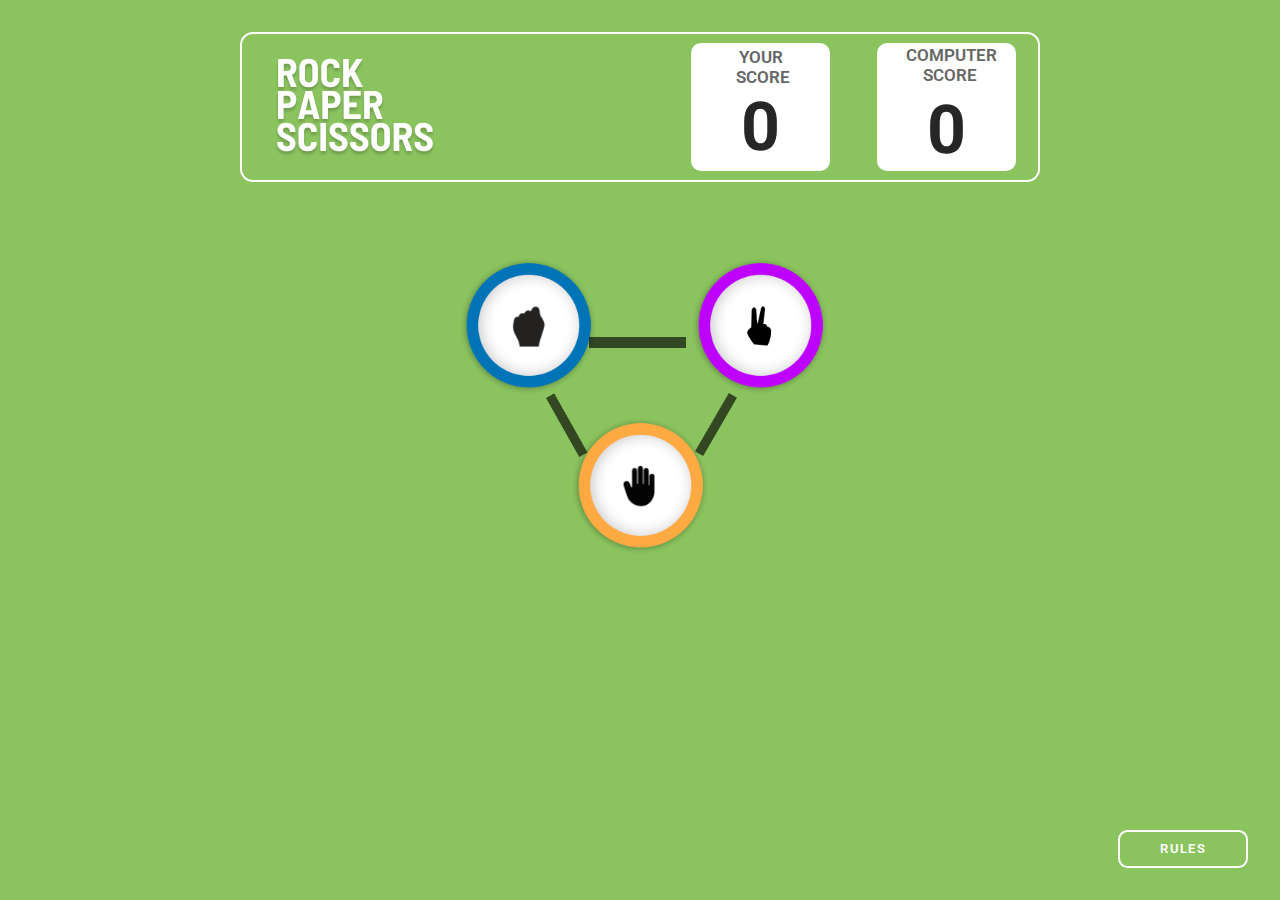
<file: index.html>
<!DOCTYPE html>
<html lang="en">
<head>
    <meta charset="UTF-8">
    <meta http-equiv="X-UA-Compatible" content="IE=edge">
    <meta name="viewport" content="width=device-width, initial-scale=1.0">
    <link href="/styles.css" rel="stylesheet" /> 
    <title>game-01</title>
</head>
<body>

    <div class="container">
        <header class="header">
            <img src="./images/logo.svg" alt="logo" class="logo" />
            <div class="score">
            <div class="score-title">
                <p style="padding-left: 9px;">YOUR</p>
                <p style="padding-left: 06px;">SCORE</p>
            </div>
            <div class="score-number">0</div>
            </div> 

            <div class="com-score">
                <div class="com-title">
                    <p style="padding-left: 10px;">COMPUTER</p>
                    <p style="padding-left: 27px;">SCORE</p>
                </div>
                <div class="com-score-number">0</div>
            </div>

        </header>

    </div>
    
    <section class="game">
        <button class="choice-btn" data-choice="rock">
            <div class="choice stone">
                <img src="./images/Group 4.png" alt="rock">
            </div>
        </button>

        <button class="choice-btn" data-choice="scissors">
            <div class="choice scissors">
                <img src="./images/Group 2.png" alt="scissors">
            </div>
        </button>
    
        <button class="choice-btn" data-choice="paper">
            <div class="choice paper">
                <img src="./images/Group 3.png" alt="paper">
            </div>
        </button>

       <section class="results hidden">
        <h2 class="results_heading you-picked-heading">YOU PICKED</h2>
        <h2 class="results_heading pc-picked-heading">PC PICKED</h2>
        <div class="results_result"></div>
       
            <h3 class="results_text"></h3>
            <h3 class="ag-pc">AGAINST PC</h3>
            <button class="play-again">PLAY AGAIN</button>
            <div class="results_winner hidden">
        </div>
        <div class="results_result"></div>
       </section>
        
        
        
        <div class="line1">
            <img src="./images/Line 1.png" alt="Horizontal line" style="width: 97px; height: auto;">
        </div>

        <div class="line2">
            <img src="./images/Line 2.png" alt="vertical-left-line" style="width: 42px; height: auto;">
        </div>

        <div class="line3">
            <img src="./images/Line 3.png" alt="vertical-right-line" style="width: 42px; height: auto;">
        </div>
        
    </section>

    <button class="rules-btn" tabindex="1">RULES</button>
        <div class="rule-model">
            <button class="close-btn"></button>
            <img src="./images/Game-rule.png" alt="rule-image">
        </div>


        <div class="next-btn">
        <a href="./next.html"><button tabindex="1">Next</button></a>
        </div>

        
    

    
    

    
       
    <script src="app.js"></script>
</body>
</html>
</file>
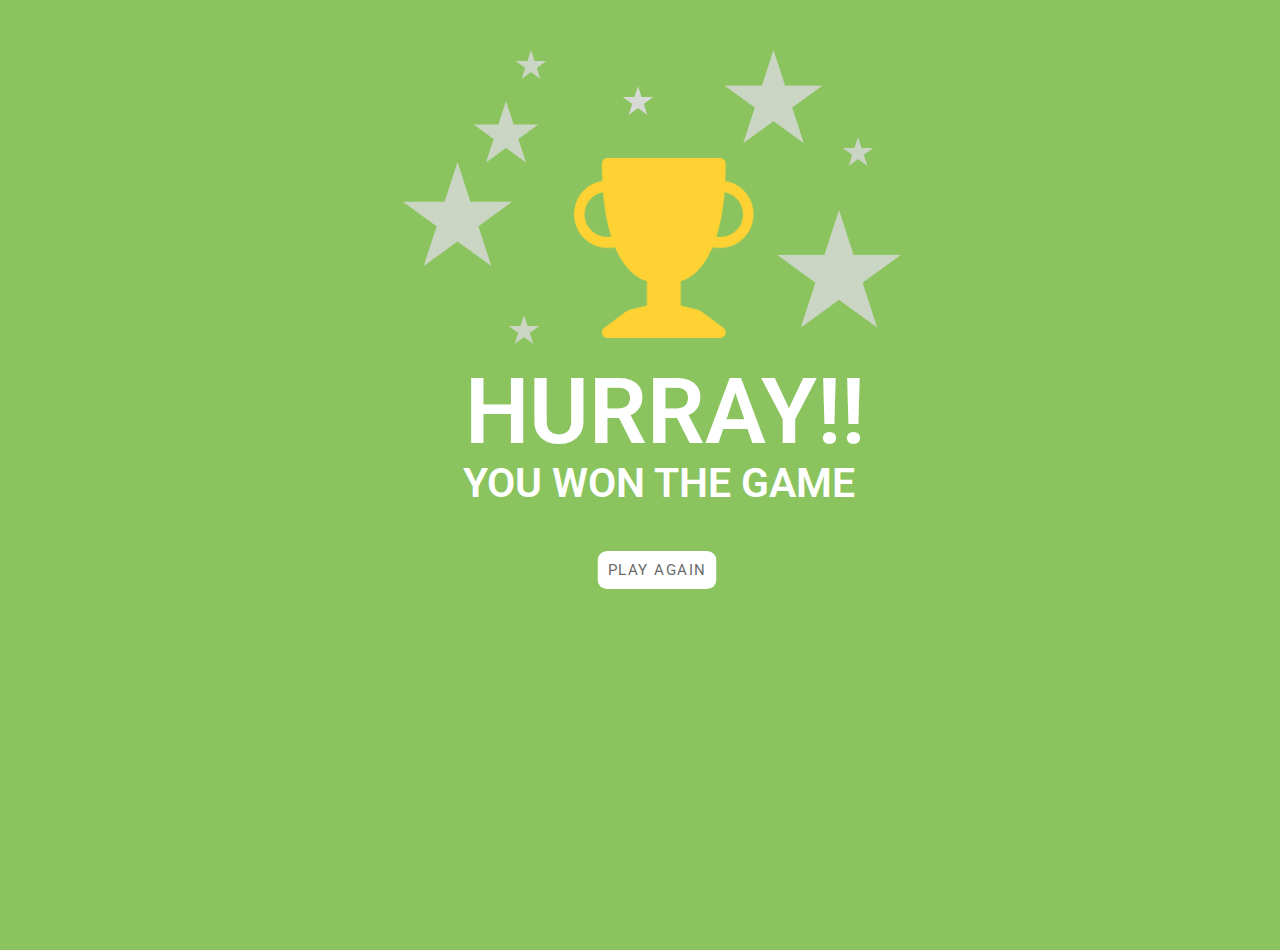
<file: next.html>
<!DOCTYPE html>
<html lang="en">
<head>
    <meta charset="UTF-8">
    <meta http-equiv="X-UA-Compatible" content="IE=edge">
    <meta name="viewport" content="width=device-width, initial-scale=1.0">
    <link href="/styles.css" rel="stylesheet" />
    <title>NextPage</title>
</head>
<body>
    
    <div class="star">
        <img src="./images/star.png" alt="star-image" />
    </div>
    <div class="trophy">
        <img src="./images/trophy.png" alt="trophy-image" style="width: 180px; height: auto;"/>
    </div>

    <h1 class="hay">HURRAY!!</h1>
    <h1 class="ywtg">YOU WON THE GAME</h1>

    <button class="play2">PLAY AGAIN</button>

    <script>
        const playAgainButton = document.querySelector('.play2');
        playAgainButton.addEventListener('click', () => {
            window.location.href = './index.html';
        });
    </script>
</body>
</html>
</file>
<file: styles.css>
@import url('https://fonts.googleapis.com/css2?family=Roboto:ital,wght@0,100;0,300;0,400;0,500;0,700;0,900;1,100;1,300;1,400;1,500;1,700;1,900&display=swap');

:root {
    --bg-color: hsla(94, 46%, 57%, 1);
    --font-one: hsla(0, 0%, 100%, 1);
    --font-two: hsla(0, 0%, 40%, 1);
    --font-three: hsla(0, 0%, 42%, 1);
    --font-num: hsla(0, 0%, 15%, 1);
    --line-color:hsla(0, 0%, 0%, 0.64);


}

* {
    margin: 0;
    padding: 0;
    box-sizing: border-box;
}

body {
    font-family: 'Roboto', sans-serif;
    background: var(--bg-color);
    min-height: 100vh;
}

.container {
    position: relative;
    max-width: 800px;
    margin: 0 auto;
    padding-top: 2rem;

}

.header {
    display: flex;
    justify-content: space-between;
    align-items: center;
    height: 150px;
    border-radius: 13px;
    padding: 1rem 1.4rem 1rem 2rem;
    border: 2px solid var(--font-one);

}

.logo img {
    height: 100%;
}

.score {
    display: flex;
    flex-direction: column;
    align-items: center;
    justify-content: center;
    background: var(--font-one);
    border-radius: 10px;
    width: 139px;
    height: 128px;
}

.score-title {
    font-size: 17px;
    font-weight: 600;
    color: var(--font-two);

}

.score-number {
    font-size: 68px;
    font-weight: 700;
    color: var(--font-num);

}

.com-score {
    display: flex;
    flex-direction: column;
    align-items: center;
    justify-content: center;
    background: var(--font-one);
    border-radius: 10px;
    width: 139px;
    height: 128px;
    margin-left: -208px;
}

.com-title {
    font-size: 17px;
    font-weight: 600;
    color: var(--font-two);
    margin-bottom: 5px;
}

.com-score-number {
    font-size: 68px;
    font-weight: 700;
    color: var(--font-num);
}

.game {
    position: relative;
    display: grid;
    grid-template-columns: 15rem 14rem;
    grid-template-areas:
     "rock scissors"
     "paper paper";
    place-items: center;
    justify-content: center;
    height: 28rem;
    padding-top: 4rem;
}
.choice-btn {
    border: none;
    outline: none;
    background: none;
    cursor: pointer;
}

.choice {
    position: relative;
    width: 10rem;
    height: 10rem;
    display: grid;
    place-items: center;
    border-radius: 50%;

}


.choice img {
    width: 140px; 
    height: 140px;
}


  
  .choice-btn[data-choice="rock"] {
    grid-area: rock;
  }


.choice-btn[data-choice="scissors"] {
    grid-area: scissors;
}

.choice-btn[data-choice="paper"] {
    grid-area: paper;
}

.results {
    display: grid;
    grid-template-columns: repeat(2, 1fr);
    place-items: center;
    grid-template-areas:
    "you-title pc-title"
    "YOU-PICKED PC-PICKED";
    max-width: 1000px;
    margin: 0 auto;
    top: 50%;
    left: 50%;
    transform: translate(-50%, -50%);
}

.results_heading {
    font-size: 1rem;
    letter-spacing: 0.1em;
    padding: 4rem 0;
    margin-bottom: 2rem;
    color: var(--font-one);
    position: absolute;
    text-align: center;
    width: 100%;
    top: 30%;
}

.results_heading:first-of-type {
    margin-top: -13rem;
    white-space: nowrap;
    position: fixed;
    margin-right: 288px;
}

.results_heading:last-of-type {
    margin-top: -13rem;
    white-space: nowrap;
    position: fixed;
    margin-left: 652px;
    
}

.you-picked-heading {
    margin-left: 0;
    margin-top: -38px;
}

.pc-picked-heading {
    margin-left: 0;
    margin-top: -38px;
}

.results_result:first-of-type {
    margin-top: -4rem;
    position: fixed;
    margin-right: 301px;
}

.results_result:last-of-type {
    margin-top: -4rem;
    position: fixed;
    margin-left: 644px;
}

.results_result {
    min-width: 1rem;
    min-height: 1rem;
    background: var(--bg-color);
    border-radius: 50%;
}

.results {
    position: relative;
}

.results_winner {
    grid-area: result-winner;
    display: grid;
    place-items: center;
}

.results.show-winner {
    grid-template-columns: repeat(3, 1fr);
    grid-template-areas:
    "you-title . pc-title"
    "you-picked result-winner pc-picked";
}

.winner .choice::after {
    content: "";
    position: absolute;
    top: 50%;
    left: 50%;
    transform: translate(-50%, -50%);
    width: 100%;
    height: 100%;
    border-radius: 50%;
    box-shadow: 0 0 0 30px rgba(79, 190, 68, 0.39), 0 0 0 65px rgba(29, 168, 43, 0.79), 0 0 0 90px rgba(46, 154, 37, 0.39);
    animation: winner 1s ease forwards;
  }
  
  @keyframes winner {
    from {
      opacity: 0;
    }
    to {
      opacity: 1;
    }
  }
  
  

.results_text {
    position: absolute;
    font-size: 37px;
    font-weight: 800;
    font-family: 'Roboto', sans-serif;
    color: var(--font-one);
    margin-left: 179px;
    white-space: nowrap;
    margin-top: -92px;
}

.ag-pc {
    font-size: 21px;
    font-weight: 800;
    font-family: 'Roboto', sans-serif;
    padding: 1.5rem;
    color: var(--font-one);
    margin-left: 176px;
    white-space: nowrap;
    margin-top: -20px;
}

.play-again {
    background: var(--font-one);
    outline: none;
    border: 2px solid transparent;
    border-radius: 0.6rem;
    color: var(--font-three);
    padding: 0.5rem 0.5rem;
    font-family: inherit;
    text-transform: inherit;
    font-size: 15px;
    letter-spacing: 0.1em;
    cursor: pointer;
    position: absolute;
    left: 75%;
    transform: translateX(-50%);
    bottom: -25px;
    white-space: nowrap;
}


.line1 {
    position: relative;
    width: 95px;
    top: -257px;
    left: 108px;
    border: 15px;
    color: var(--line-color);

}

.line2 {
    position: relative;
    width: 935px;
    top: -173px;
    left: 402px;
    border: 15px;
    color: var(--line-color);
}

.line3 {
    position: relative;
    width: 1062px;
    top: -240px;
    left: 549px;
    border: 15px;
    color: var(--line-color);
    border: 15px;

}

.line1.hidden,
.line2.hidden,
.line3.hidden {
  display: none;
}


.rules-btn {
    position: absolute;
    font-family: 'Roboto', sans-serif;
    font-weight: 600;
    bottom: 2rem;
    right: 2rem;
    background: none;
    outline: none;
    border: 2px solid var(--font-one);
    border-radius: 0.6rem;
    padding: 0.6rem 2.5rem;
    letter-spacing: 0.1em;
    cursor: pointer;
    color: var(--font-one);
    z-index: 1;
}

.rule-model {
    position: relative;
    width: 303px;
    height: 367px;
    top: -379px;
    left: 1046px;
    border-radius: 13px;
    z-index: 2;
    padding: 10px;
    box-sizing: border-box;
    display: none;
}

.rule-model img {
    width: 100%;
    height: 100%;
    object-fit: contain;
}

.close-btn {
    position: absolute;
    top: 25px;
    right: 20px;
    width: 20px;
    height: 20px;
    border: none;
    outline: none;
    background: none;
    cursor: pointer;
}



.results {
    display: grid;
    grid-template-columns: repeat(2, 1fr);
    place-items: center;
    grid-template-areas:
    "you-title pc-title"
    "you picked pc picked";
    max-width: 1000px;
    margin: 0 auto;
}

.result-heading:first-of-type {
    grid-area: you-title;
}

.result-heading:last-of-type {
    grid-area: pc-title;
}

.preload * {
    transition: none;
}

.hidden {
    display: none;
}

.star {
    width: 504px;
    height: 297px;
    margin-top: 50px;
    margin-left: 400px;

}

.trophy {
    width: 200px;
    height: 201px;
    margin-top: -189px;
    margin-left: 574px;

}

.hay {
    font-family: 'Roboto', sans-serif;
    font-weight: 600;
    font-size: 91px;
    line-height: 106px;
    text-align: center;
    color: var(--font-one);
    position: absolute;
    margin-left: 465px;
}

.ywtg {
    font-family: 'Roboto', sans-serif;
    font-weight: 600;
    font-size: 41px;
    line-height: 48px;
    text-align: center;
    color: var(--font-one);
    margin-left: 463px;
    margin-top: 100px;
    white-space: nowrap;
    position: absolute;

}

.play2 {
    background: var(--font-one);
    outline: none;
    border: 2px solid transparent;
    border-radius: 0.6rem;
    color: var(--font-three);
    padding: 0.5rem 0.5rem;
    font-family: 'Roboto', sans-serif;
    font-size: 15px;
    letter-spacing: 0.1em;
    cursor: pointer;
    transform: translateX(-50%);
    bottom: -25px;
    white-space: nowrap;
    margin-left: 657px;
    margin-top: 192px;
}

.next-btn {
    position: absolute;
    bottom: 2rem;
    right: 12rem;
    z-index: 1;
  }
  
  .next-btn button {
    font-family: 'Roboto', sans-serif;
    font-weight: 600;
    background: none;
    outline: none;
    border: 2px solid var(--font-one);
    border-radius: 0.6rem;
    padding: 0.65rem 2.5rem;
    letter-spacing: 0.1em;
    cursor: pointer;
    color: var(--font-one);
  }
</file>
